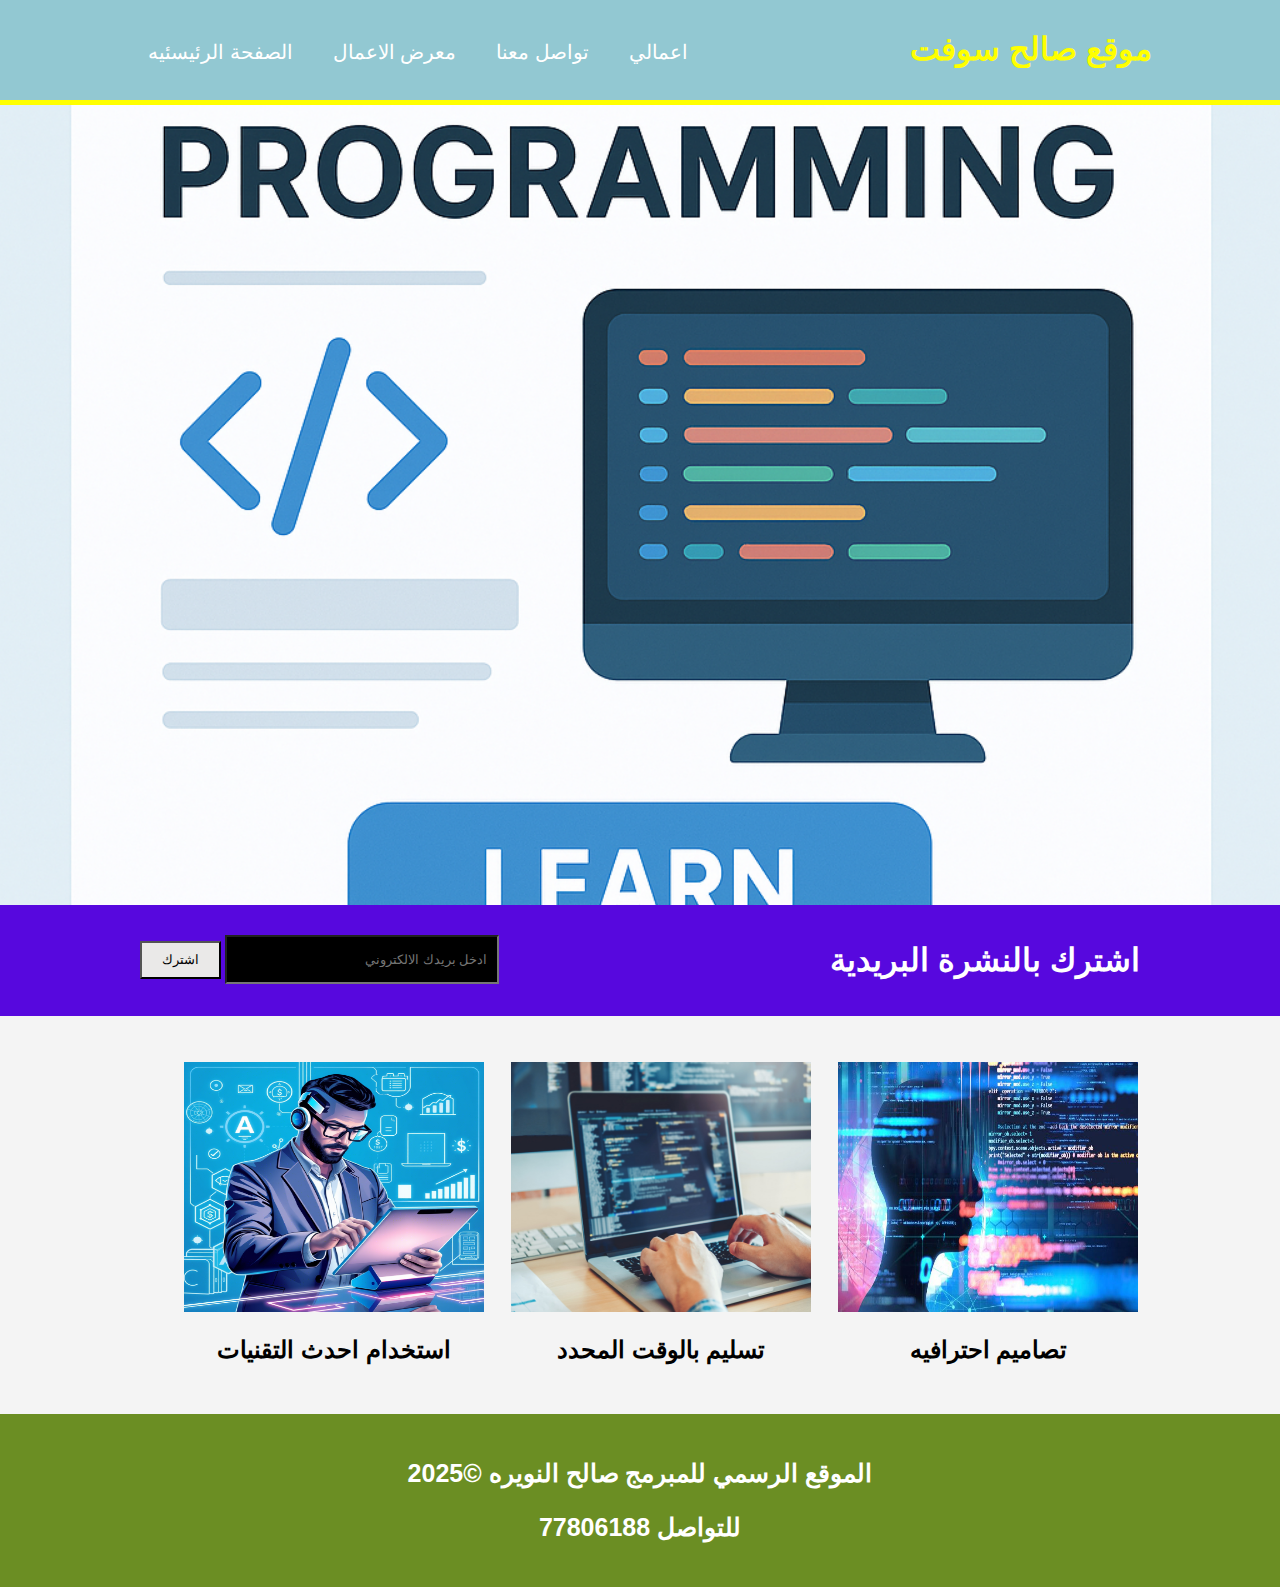
<file: index.html>
<!DOCTYPE html>
<html dir="rtl">
<head>
    <title>saleh soft </title>
    <meta charset="UTF-8">
    <meta name="description" content="موقع شخصي ">
    <link rel="stylesheet" href="style.css">

</head>
<body>
    <header>
        <div class="container">
            <div id="brand">
                <h1>موقع صالح سوفت </h1>
            </div>
            <nav>
                <ul>
                    <li>
                        <a href="m3.html">الصفحة الرئيسئيه</a></li>
                        <li> <a href="m1.html">معرض الاعمال </a></li>
                        <li><a href="#">تواصل معنا </a></li>
                       <li><a href="m.html">اعمالي </a></li>
                </ul>
            </nav>
        </div>
    </header> 
    <section id="cass">

    </section>

    <section id="newsletter">
        <div class="container">
            <h1>اشترك بالنشرة البريدية</h1>
            <form action="">
            <input type="email" placeholder="ادخل بريدك الالكتروني ">
            <button type="submit" class="button">اشترك</button>
        </form>
        </div>
    </section>
    <section id="boxes">
        <div class="container">
            <div class="box">
         <p>
            <img src="img/10.jpg" width="300px" height="250">
        </p> 
            
               <h2>تصاميم احترافيه</h2>
        
            </div>
            <div class="box">
                  <p>
            <img src="img/7.jpg" width="300px"height="250" >
        </p>
                <h2>تسليم بالوقت المحدد</h2>
            </div>
            <div class="box">
                  <p>
            <img src="img/9.png" width="300px " height="250">
        </p>
                <h2>استخدام احدث التقنيات </h2>
                  <p>
            <!-- <img src="img/4.png" width="300px"> -->
        </p>
            </div>
        </div>
    </section>
</body>

<footer>
<p>الموقع الرسمي للمبرمج صالح النويره &copy;2025</p>
<p>   للتواصل  77806188 </p>
</footer>
</html>
</file>
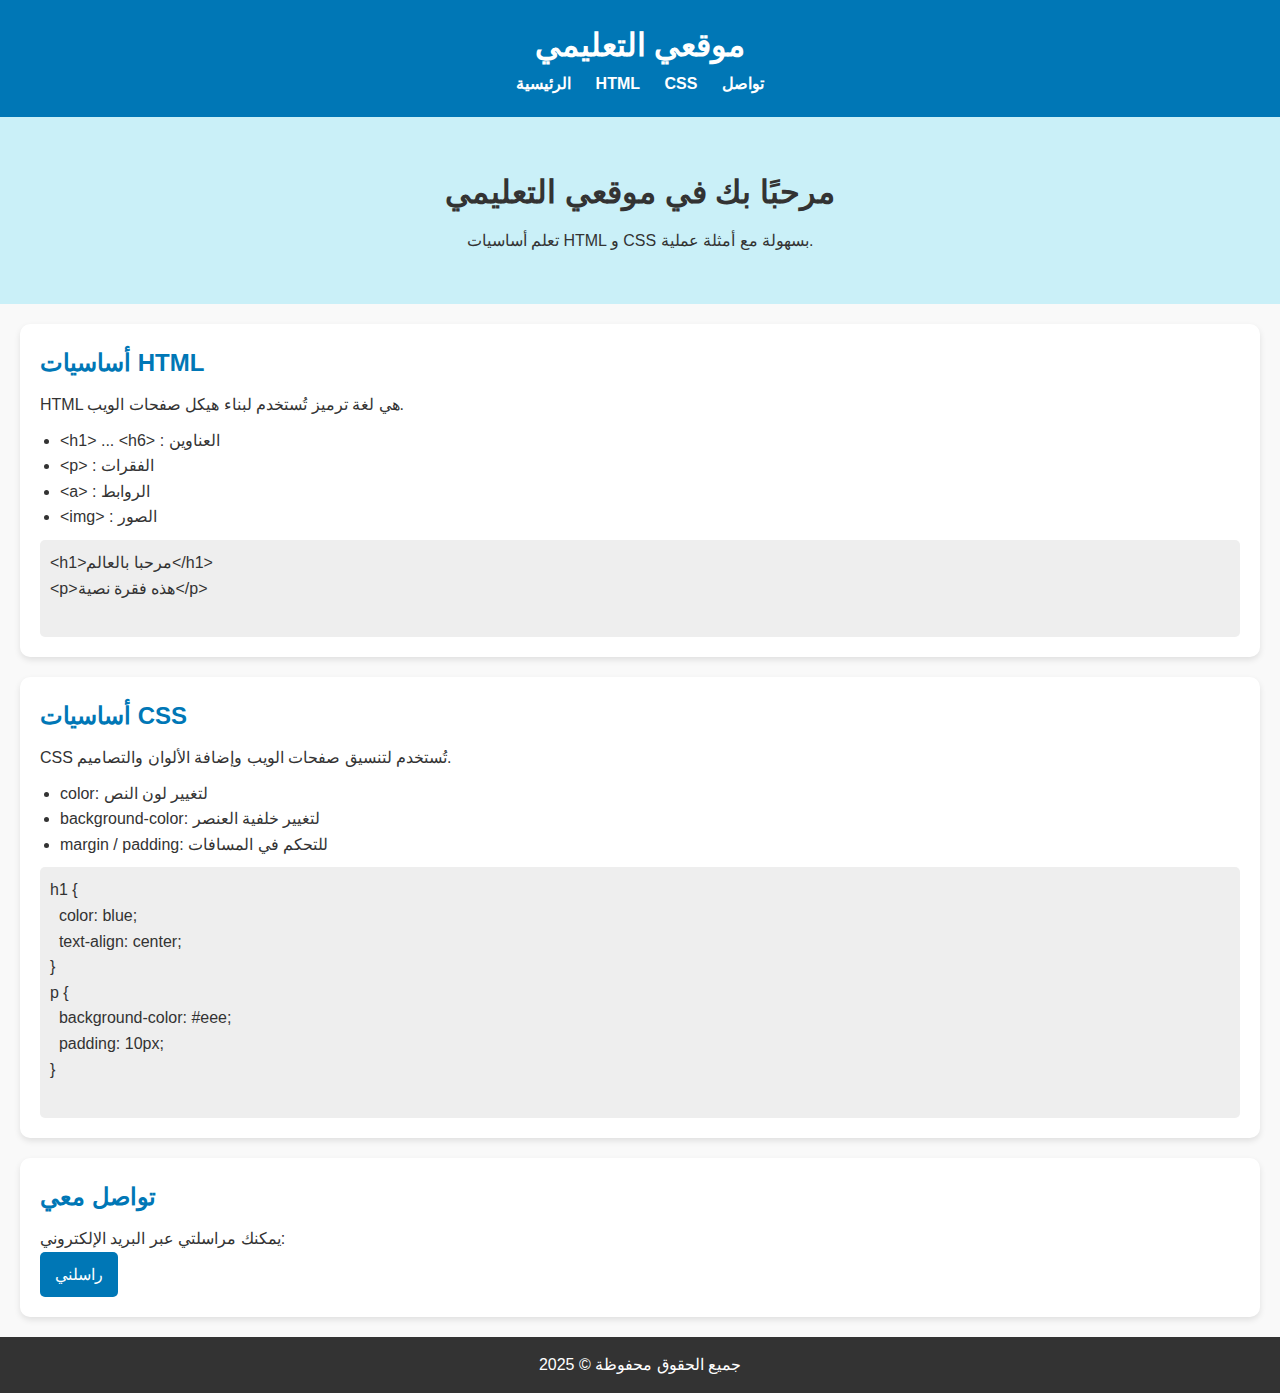
<file: m1.html>
<!DOCTYPE html>
<html lang="ar">
<head>
  <meta charset="UTF-8">
  <meta name="viewport" content="width=device-width, initial-scale=1.0">
  <title>موقعي التعليمي</title>
  <link rel="stylesheet" href="m1.css">
</head>
<body>
  <!-- الهيدر -->
  <header>
    <h1>موقعي التعليمي</h1>
    <nav>
      <a href="#home">الرئيسية</a>
      <a href="#html">HTML</a>
      <a href="#css">CSS</a>
      <a href="#contact">تواصل</a>
    </nav>
  </header>

  <!-- الصفحة الرئيسية -->
  <section id="home" class="hero">
    <h2>مرحبًا بك في موقعي التعليمي</h2>
    <p>تعلم أساسيات HTML و CSS بسهولة مع أمثلة عملية.</p>
  </section>

  <!-- قسم HTML -->
  <section id="html" class="content">
    <h2>أساسيات HTML</h2>
    <p>HTML هي لغة ترميز تُستخدم لبناء هيكل صفحات الويب.</p>
    <ul>
      <li>&lt;h1&gt; ... &lt;h6&gt; : العناوين</li>
      <li>&lt;p&gt; : الفقرات</li>
      <li>&lt;a&gt; : الروابط</li>
      <li>&lt;img&gt; : الصور</li>
    </ul>
    <pre>
&lt;h1&gt;مرحبا بالعالم&lt;/h1&gt;
&lt;p&gt;هذه فقرة نصية&lt;/p&gt;
    </pre>
  </section>

  <!-- قسم CSS -->
  <section id="css" class="content">
    <h2>أساسيات CSS</h2>
    <p>CSS تُستخدم لتنسيق صفحات الويب وإضافة الألوان والتصاميم.</p>
    <ul>
      <li>color: لتغيير لون النص</li>
      <li>background-color: لتغيير خلفية العنصر</li>
      <li>margin / padding: للتحكم في المسافات</li>
    </ul>
    <pre>
h1 {
  color: blue;
  text-align: center;
}
p {
  background-color: #eee;
  padding: 10px;
}
    </pre>
  </section>

  <!-- تواصل -->
  <section id="contact" class="content">
    <h2>تواصل معي</h2>
    <p>يمكنك مراسلتي عبر البريد الإلكتروني:</p>
    <a href="mailto:example@mail.com" class="btn">راسلني</a>
  </section>

  <!-- الفوتر -->
  <footer>
    <p>جميع الحقوق محفوظة © 2025</p>
  </footer>
</body>
</html>
</file>
<file: style.css>
body{
    font-family: sans-serif;     /*نوع الخط*/
    padding: 0px; /*يزيل اي مساحه داخليه */
    margin: 0px; /*يزيل الهوامش */
    background-color: #f4f4f4; /*يحدد لون الخلفيه */
}
.container /* صنف عام لا حاويه مركزيه  */
{
    width: 80%; 
    margin: auto; /* مركز الحاوية افقيا  */
     overflow: hidden; /* يخفي الفائض */
} 
ul{  /* يستهدف القوائم  */
    margin: 0%;/*  يلغيان الهوامش */
    padding: 0%;/*  */
}
header{   /* لون الخلفيه  يطبق على عنصر  */
    background: rgb(146, 200, 210);/*لون الخلفيه   */
    color: rgb(232, 233, 230); /* لون النص */
    padding-top: 30px; /* مسافه داخليه  */
    min-height: 70px;/* الحد الادنى للارتفاع  */
    border-bottom: yellow 5px solid;/* حد يكون باللون الاصفر  */
}
header a { /* كل الروابط داخل الهيدرا  */
    color: white;
    text-decoration: none;/* يزيل الخط التحتي  */
    font-size: 20px;/* حجم نص الرابط  */ 
}
header li { /* كل عناصر القائمه هنا  */
    float: left;/* يجعل كل عنصر يطفو لليمين  */
    display: inline;
    padding: 0 20px 0 20px;/* مسافه داخليه  */
}
header #brand{ /* العنصر الذي يحتوي على شعار  */
    float: right; /* الشعار لليمين  */
}
header #brand h1{/* عنوان المستوى الاول  */
    margin: 0;
    color: yellow; /* يجعل نص العنوان اصفر  */
}
header nav { /* عنصر الملاحه داخل الهيدرا  */
    float: left; /* يطفو لليسار  */
    margin-top: 10px; /* يضيف مسافه من الاعلى  */
}
header .curent a{/* يستهدف الربط داخل عنصر  */
    color: yellow; 
    font-weight: bold; /* يجعل اللون غامق  */
}
header a:hover{ /* رابط الهيدار ياشر بالمؤشر  */
    color: white;
    font-weight: bold;
}
#cass{/* قسم رئيسي */
    min-height: 800px;
    background: url("../img/5.png") no-repeat center; /* يضع صورة خلفيه  */
    background-size: cover;/* يجعل الصورة تغطي كامل العنصر  */
    
}
#newsletter{/* قسم الاشتراك  */
    padding: 15px;
    color: white;
    background: rgb(87, 8, 222);
}
#newsletter h1{/* عنوان داخل النشره  */
    float: right;
}
#newsletter form{ /* النموذج داخل النشرة  */
    float: left;
    margin-top: 15px;
}
#newsletter input[type="email"]  /*  يستهدف قل البريد الالكتوني داخل النشره */
{
    background-color: black;
    padding: 10px;
    height: 25px;
    width: 250px;
}
.button {
    height: 38px;
    background: rgb(234, 233, 232);
    padding-left: 20px;
    padding-right: 20px;
}
#boxes{
    margin-top: 20px;
}
#boxes .box
{
    float: right;
    text-align: center;
    width: 30%;
    padding: 10px;
}
footer /* تذبيل الصفحه  */
{
    padding: 20px;
    margin-top: 20px;
    color: white;
    background: olivedrab;
    font-weight: bold;
    text-align: center;
    font-size: 25px;
}
@media(max-width:768px) /* بدايه قاعدة تتطبق عندما يفتحخ على هاتف  */
{
    header #brand,
    header nav,
     header nav li,
     #newsletter h1,
     #newsletter form,
     #boxes .box
     {
        float: none;
        text-align: center;   
        width: 100%;
     }
    header{
        padding-bottom: 20px;
    }
    #newsletter .button
    {
        display: block;
        width: 100%;
    }
    #newsletter form input[type="email"]
    {
        width: 100%;
        margin-bottom: 5px;
    }
}
</file>
<file: m1.css>
/* إعدادات أساسية */
* {
  margin: 0;
  padding: 0;
  box-sizing: border-box;
  font-family: "Tahoma", sans-serif;
}

body {
  background: #f9f9f9;
  color: #333;
  line-height: 1.6;
}

/* الهيدر */
header {
  background: #0077b6;
  color: #fff;
  padding: 20px;
  text-align: center;
}

header nav a {
  color: #fff;
  margin: 0 10px;
  text-decoration: none;
  font-weight: bold;
}

header nav a:hover {
  text-decoration: underline;
}

/* قسم الترحيب */
.hero {
  background: #caf0f8;
  padding: 50px;
  text-align: center;
}

.hero h2 {
  font-size: 2rem;
  margin-bottom: 10px;
}

/* المحتوى */
.content {
  padding: 20px;
  background: #fff;
  margin: 20px;
  border-radius: 10px;
  box-shadow: 0 3px 6px rgba(0,0,0,0.1);
}

.content h2 {
  margin-bottom: 10px;
  color: #0077b6;
}

.content ul {
  margin: 10px 0;
  padding-left: 20px;
}

pre {
  background: #eee;
  padding: 10px;
  border-radius: 5px;
  overflow-x: auto;
}

/* زر */
.btn {
  display: inline-block;
  padding: 10px 15px;
  background: #0077b6;
  color: #fff;
  text-decoration: none;
  border-radius: 5px;
}

.btn:hover {
  background: #023e8a;
}

/* الفوتر */
footer {
  text-align: center;
  padding: 15px;
  background: #333;
  color: #fff;
  margin-top: 20px;
}
</file>
